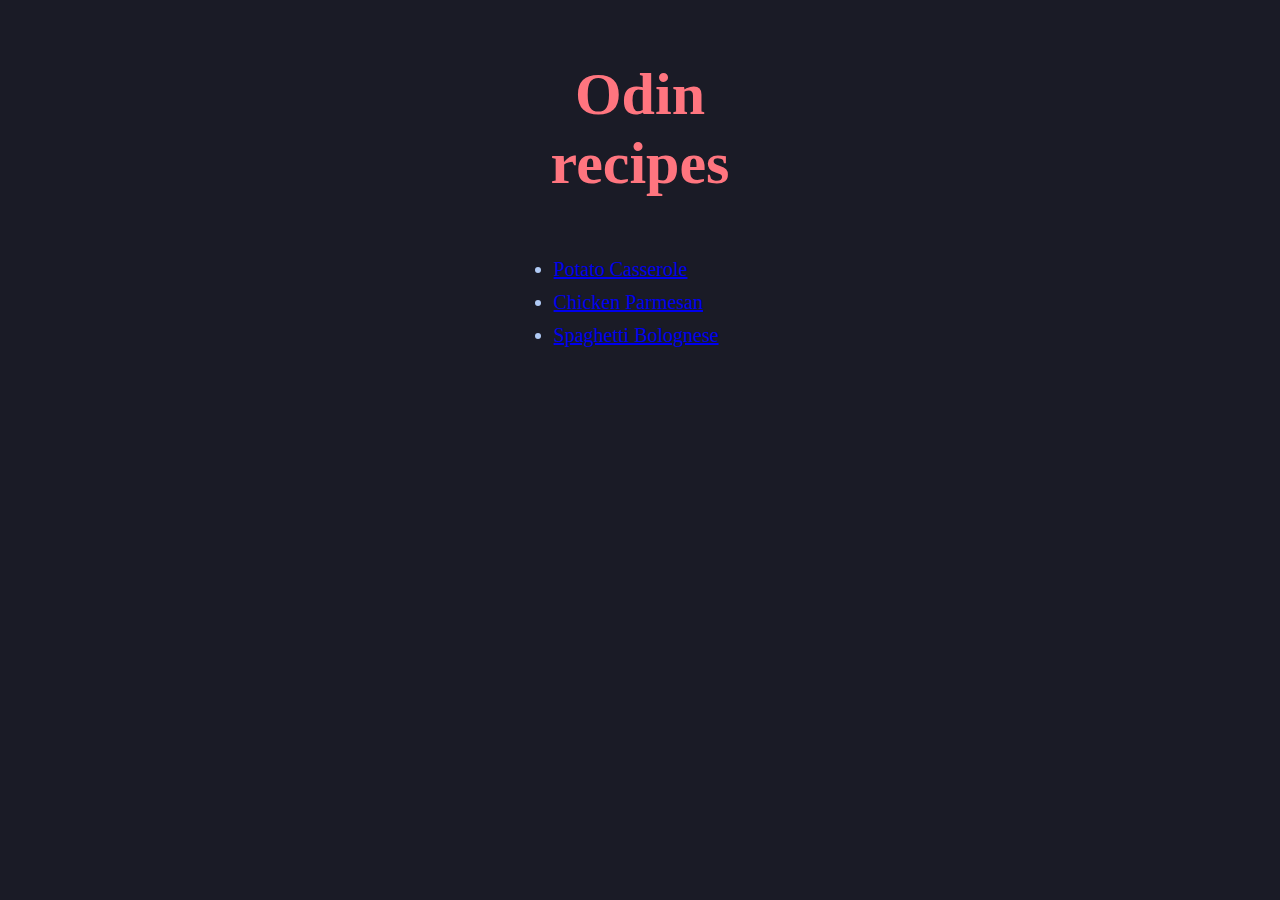
<file: index.html>
<!DOCTYPE html>
<html lang="en">

<head>
    <meta charset="UTF-8">
    <meta name="viewport" content="width=device-width, initial-scale=1.0">
    <title>Odin recipes</title>
    <link rel="stylesheet" href="./style.css" />
</head>

<body>
    <div class="Overview">
        <h1>
            Odin recipes
        </h1>
        <p>
        <ul>
            <li><a href="./recipes/potato_casserole.html">Potato Casserole</a> </li>
            <li><a href="./recipes/chicken_parmesan.html">Chicken Parmesan</a> </li>
            <li><a href="./recipes/spaghetti_bolognese.html">Spaghetti Bolognese</a> </li>
        </ul>
        </p>
    </div>
</body>

</html>
</file>
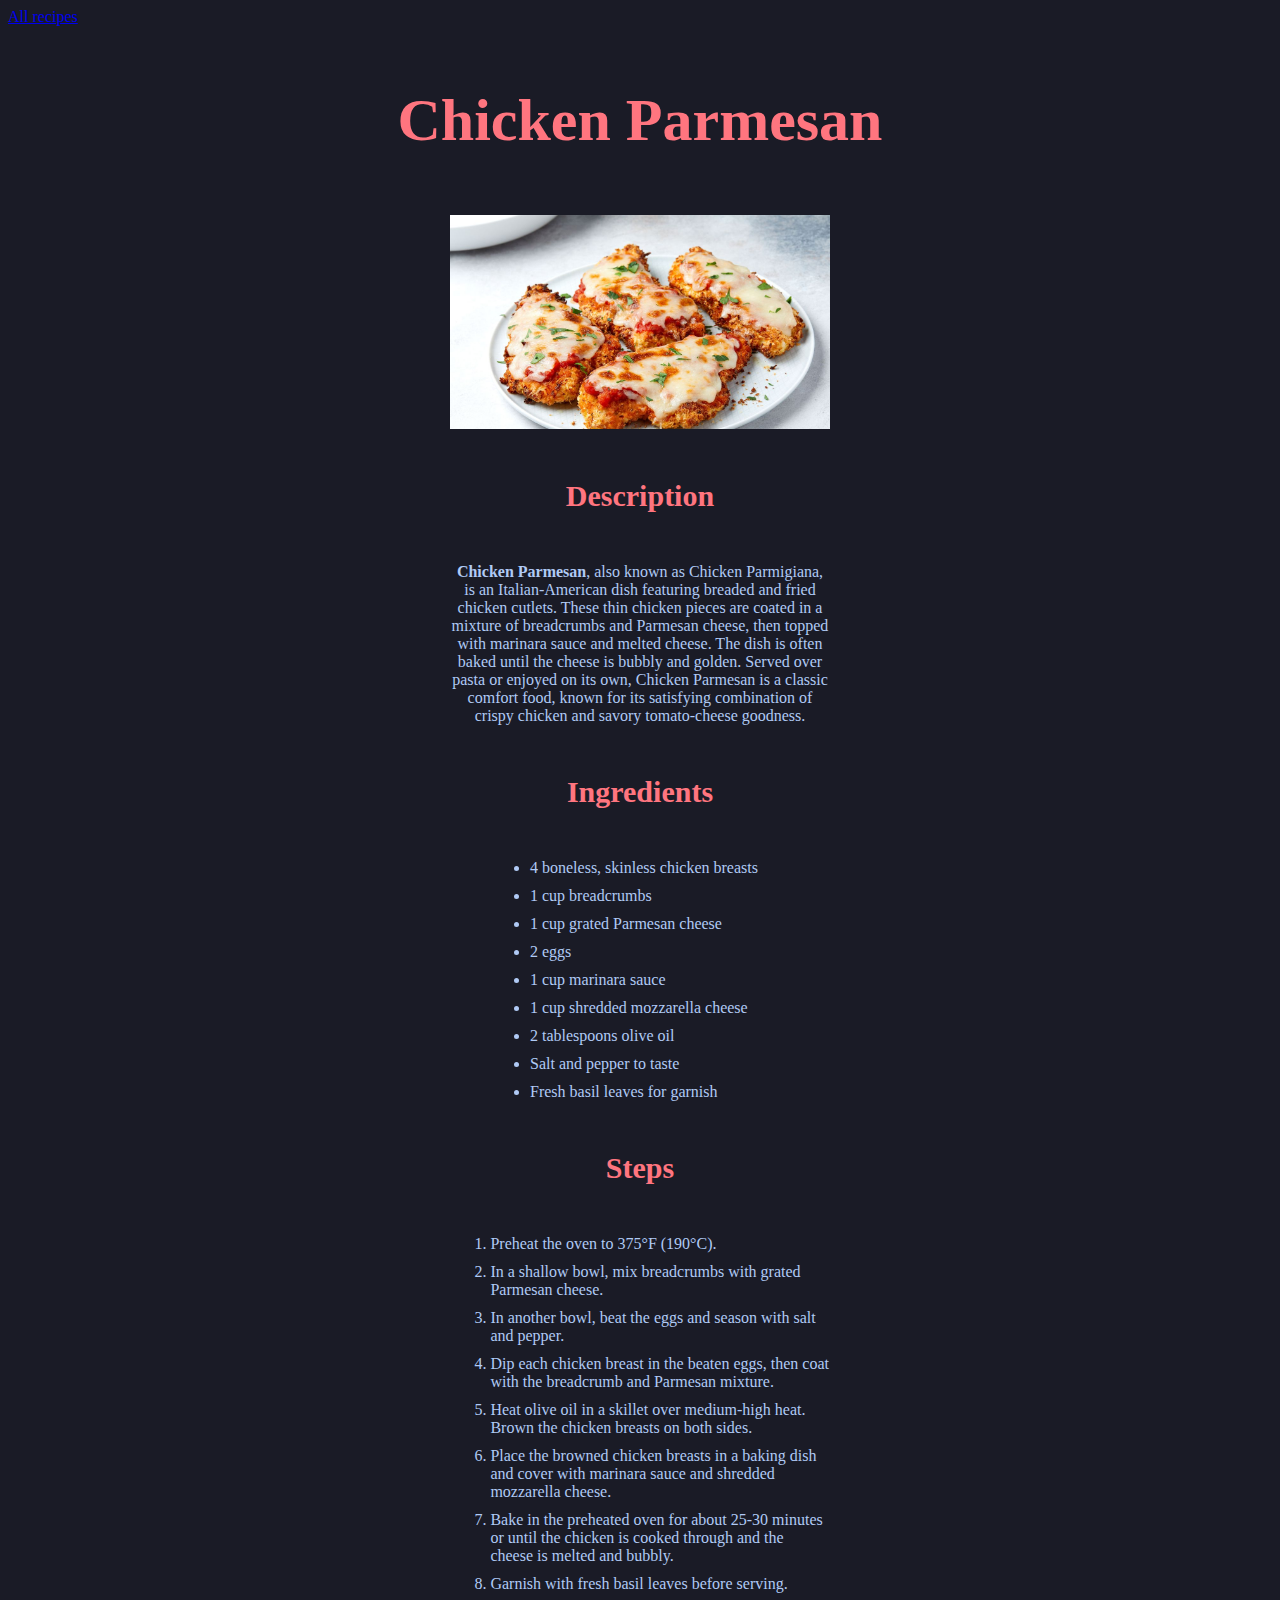
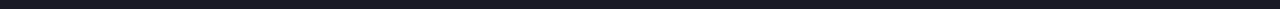
<file: recipes/chicken_parmesan.html>
<!DOCTYPE html>
<html lang="en">
  <head>
    <meta charset="UTF-8" />
    <meta name="viewport" content="width=device-width, initial-scale=1.0" />
    <title>Chicken Parmesan</title>
    <link rel="stylesheet" href="../style.css" />
  </head>

  <body>
    <a href="../index.html">All recipes</a>
    <h1>Chicken Parmesan</h1>
    <img
      src="../images/chicken_parmesan.jpg"
      alt="An image of 4 chicken breasts with cheese on them"
      width="1200"
      height="675"
    />

    <div class="Description">
      <h2>Description</h2>
      <strong>Chicken Parmesan</strong>, also known as Chicken Parmigiana, is an
      Italian-American dish featuring breaded and fried chicken cutlets. These
      thin chicken pieces are coated in a mixture of breadcrumbs and Parmesan
      cheese, then topped with marinara sauce and melted cheese. The dish is
      often baked until the cheese is bubbly and golden. Served over pasta or
      enjoyed on its own, Chicken Parmesan is a classic comfort food, known for
      its satisfying combination of crispy chicken and savory tomato-cheese
      goodness.
    </div>

    <div class="Ingredients">
      <h2>Ingredients</h2>
      <ul>
        <li>4 boneless, skinless chicken breasts</li>
        <li>1 cup breadcrumbs</li>
        <li>1 cup grated Parmesan cheese</li>
        <li>2 eggs</li>
        <li>1 cup marinara sauce</li>
        <li>1 cup shredded mozzarella cheese</li>
        <li>2 tablespoons olive oil</li>
        <li>Salt and pepper to taste</li>
        <li>Fresh basil leaves for garnish</li>
      </ul>
    </div>

    <div class="Steps">
      <h2>Steps</h2>
      <ol>
        <li>Preheat the oven to 375°F (190°C).</li>
        <li>In a shallow bowl, mix breadcrumbs with grated Parmesan cheese.</li>
        <li>In another bowl, beat the eggs and season with salt and pepper.</li>
        <li>
          Dip each chicken breast in the beaten eggs, then coat with the
          breadcrumb and Parmesan mixture.
        </li>
        <li>
          Heat olive oil in a skillet over medium-high heat. Brown the chicken
          breasts on both sides.
        </li>
        <li>
          Place the browned chicken breasts in a baking dish and cover with
          marinara sauce and shredded mozzarella cheese.
        </li>
        <li>
          Bake in the preheated oven for about 25-30 minutes or until the
          chicken is cooked through and the cheese is melted and bubbly.
        </li>

        <li>Garnish with fresh basil leaves before serving.</li>
      </ol>
    </div>
  </body>
</html>
</file>
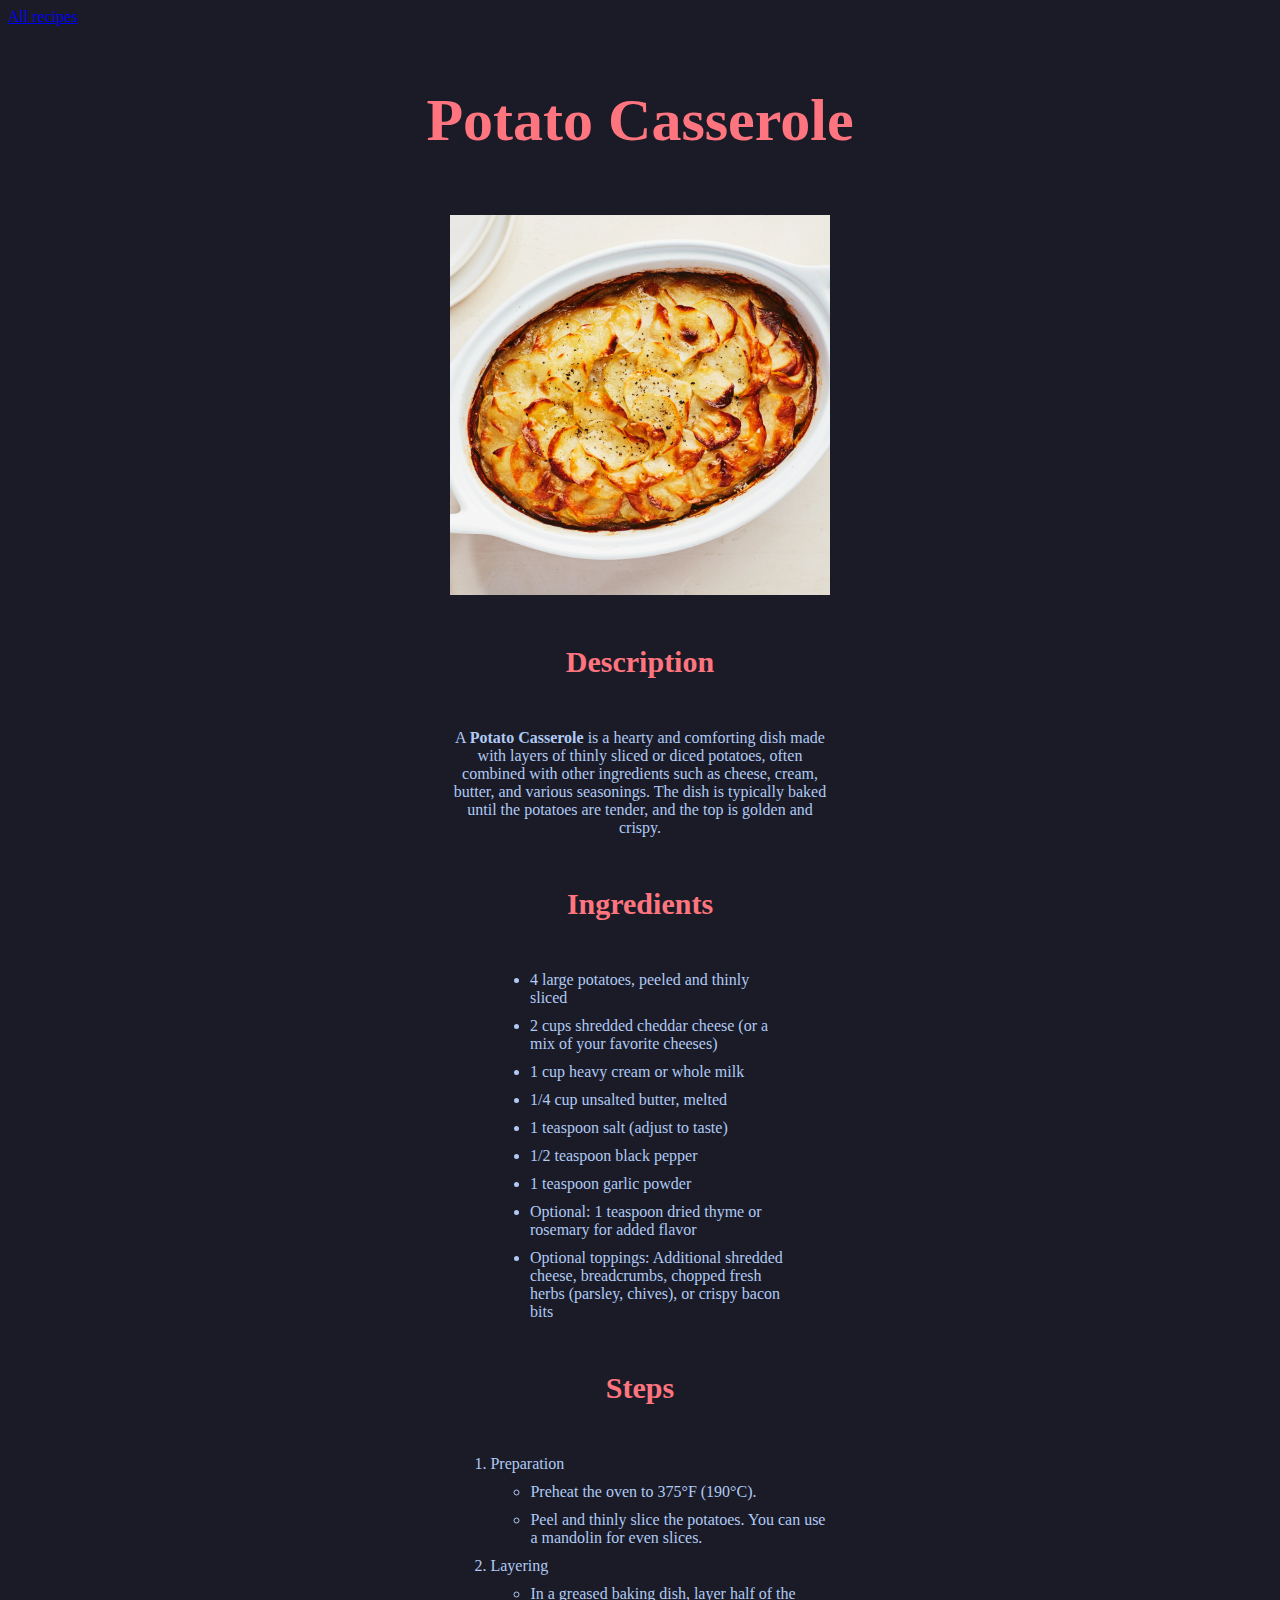
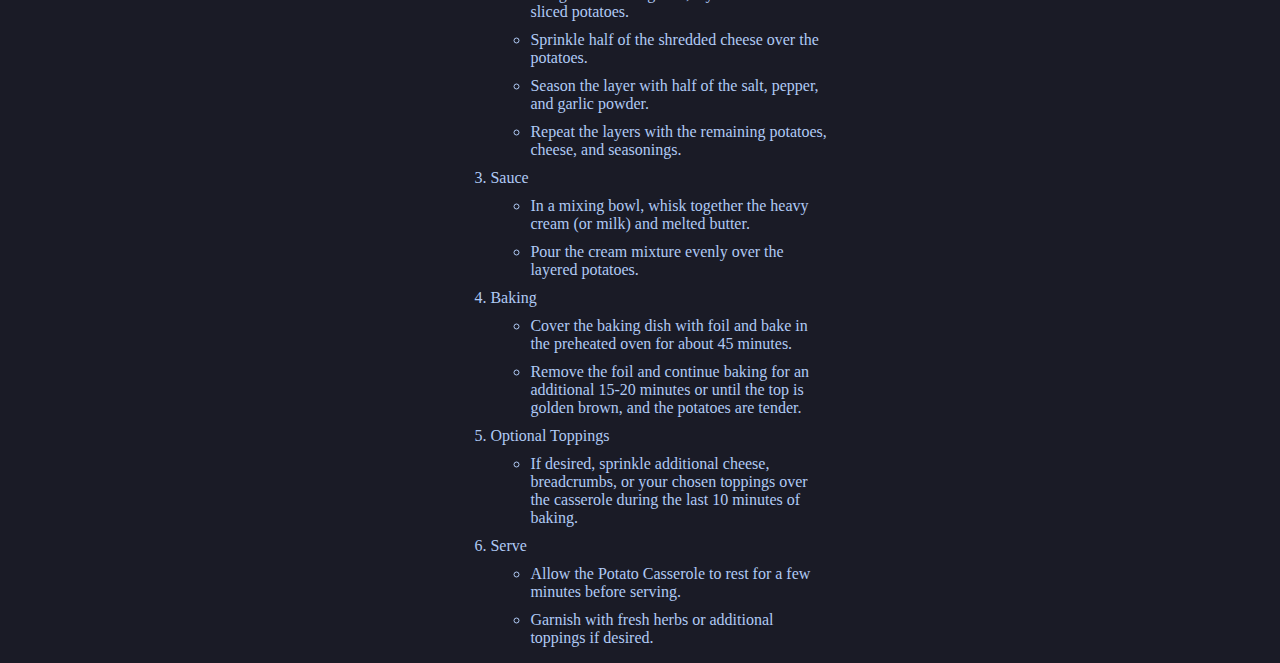
<file: recipes/potato_casserole.html>
<!DOCTYPE html>
<html lang="en">
  <head>
    <meta charset="UTF-8" />
    <meta name="viewport" content="width=device-width, initial-scale=1.0" />
    <title>Potato Casserole</title>
    <link rel="stylesheet" href="../style.css" />
  </head>

  <body>
    <a href="../index.html">All recipes</a>
    <h1>Potato Casserole</h1>
    <img
      src="../images/Potato-Casserole.webp"
      alt="An image of a potato casserole"
      width="600"
      height="600"
    />

    <div class="Description">
      <h2>Description</h2>
      A <strong>Potato Casserole</strong> is a hearty and comforting dish made
      with layers of thinly sliced or diced potatoes, often combined with other
      ingredients such as cheese, cream, butter, and various seasonings. The
      dish is typically baked until the potatoes are tender, and the top is
      golden and crispy.
    </div>

    <div class="Ingredients">
      <h2>Ingredients</h2>
      <ul>
        <li>4 large potatoes, peeled and thinly sliced</li>
        <li>
          2 cups shredded cheddar cheese (or a mix of your favorite cheeses)
        </li>
        <li>1 cup heavy cream or whole milk</li>
        <li>1/4 cup unsalted butter, melted</li>
        <li>1 teaspoon salt (adjust to taste)</li>
        <li>1/2 teaspoon black pepper</li>
        <li>1 teaspoon garlic powder</li>
        <li>Optional: 1 teaspoon dried thyme or rosemary for added flavor</li>
        <li>
          Optional toppings: Additional shredded cheese, breadcrumbs, chopped
          fresh herbs (parsley, chives), or crispy bacon bits
        </li>
      </ul>
    </div>

    <div class="Steps">
      <h2>Steps</h2>
      <ol>
        <li>Preparation</li>
        <ul>
          <li>Preheat the oven to 375°F (190°C).</li>
          <li>
            Peel and thinly slice the potatoes. You can use a mandolin for even
            slices.
          </li>
        </ul>
        <li>Layering</li>
        <ul>
          <li>In a greased baking dish, layer half of the sliced potatoes.</li>
          <li>Sprinkle half of the shredded cheese over the potatoes.</li>
          <li>
            Season the layer with half of the salt, pepper, and garlic powder.
          </li>
          <li>
            Repeat the layers with the remaining potatoes, cheese, and
            seasonings.
          </li>
        </ul>
        <li>Sauce</li>
        <ul>
          <li>
            In a mixing bowl, whisk together the heavy cream (or milk) and
            melted butter.
          </li>
          <li>Pour the cream mixture evenly over the layered potatoes.</li>
        </ul>
        <li>Baking</li>
        <ul>
          <li>
            Cover the baking dish with foil and bake in the preheated oven for
            about 45 minutes.
          </li>
          <li>
            Remove the foil and continue baking for an additional 15-20 minutes
            or until the top is golden brown, and the potatoes are tender.
          </li>
        </ul>
        <li>Optional Toppings</li>
        <ul>
          <li>
            If desired, sprinkle additional cheese, breadcrumbs, or your chosen
            toppings over the casserole during the last 10 minutes of baking.
          </li>
        </ul>
        <li>Serve</li>
        <ul>
          <li>
            Allow the Potato Casserole to rest for a few minutes before serving.
          </li>
          <li>Garnish with fresh herbs or additional toppings if desired.</li>
        </ul>
      </ol>
    </div>
  </body>
</html>
</file>
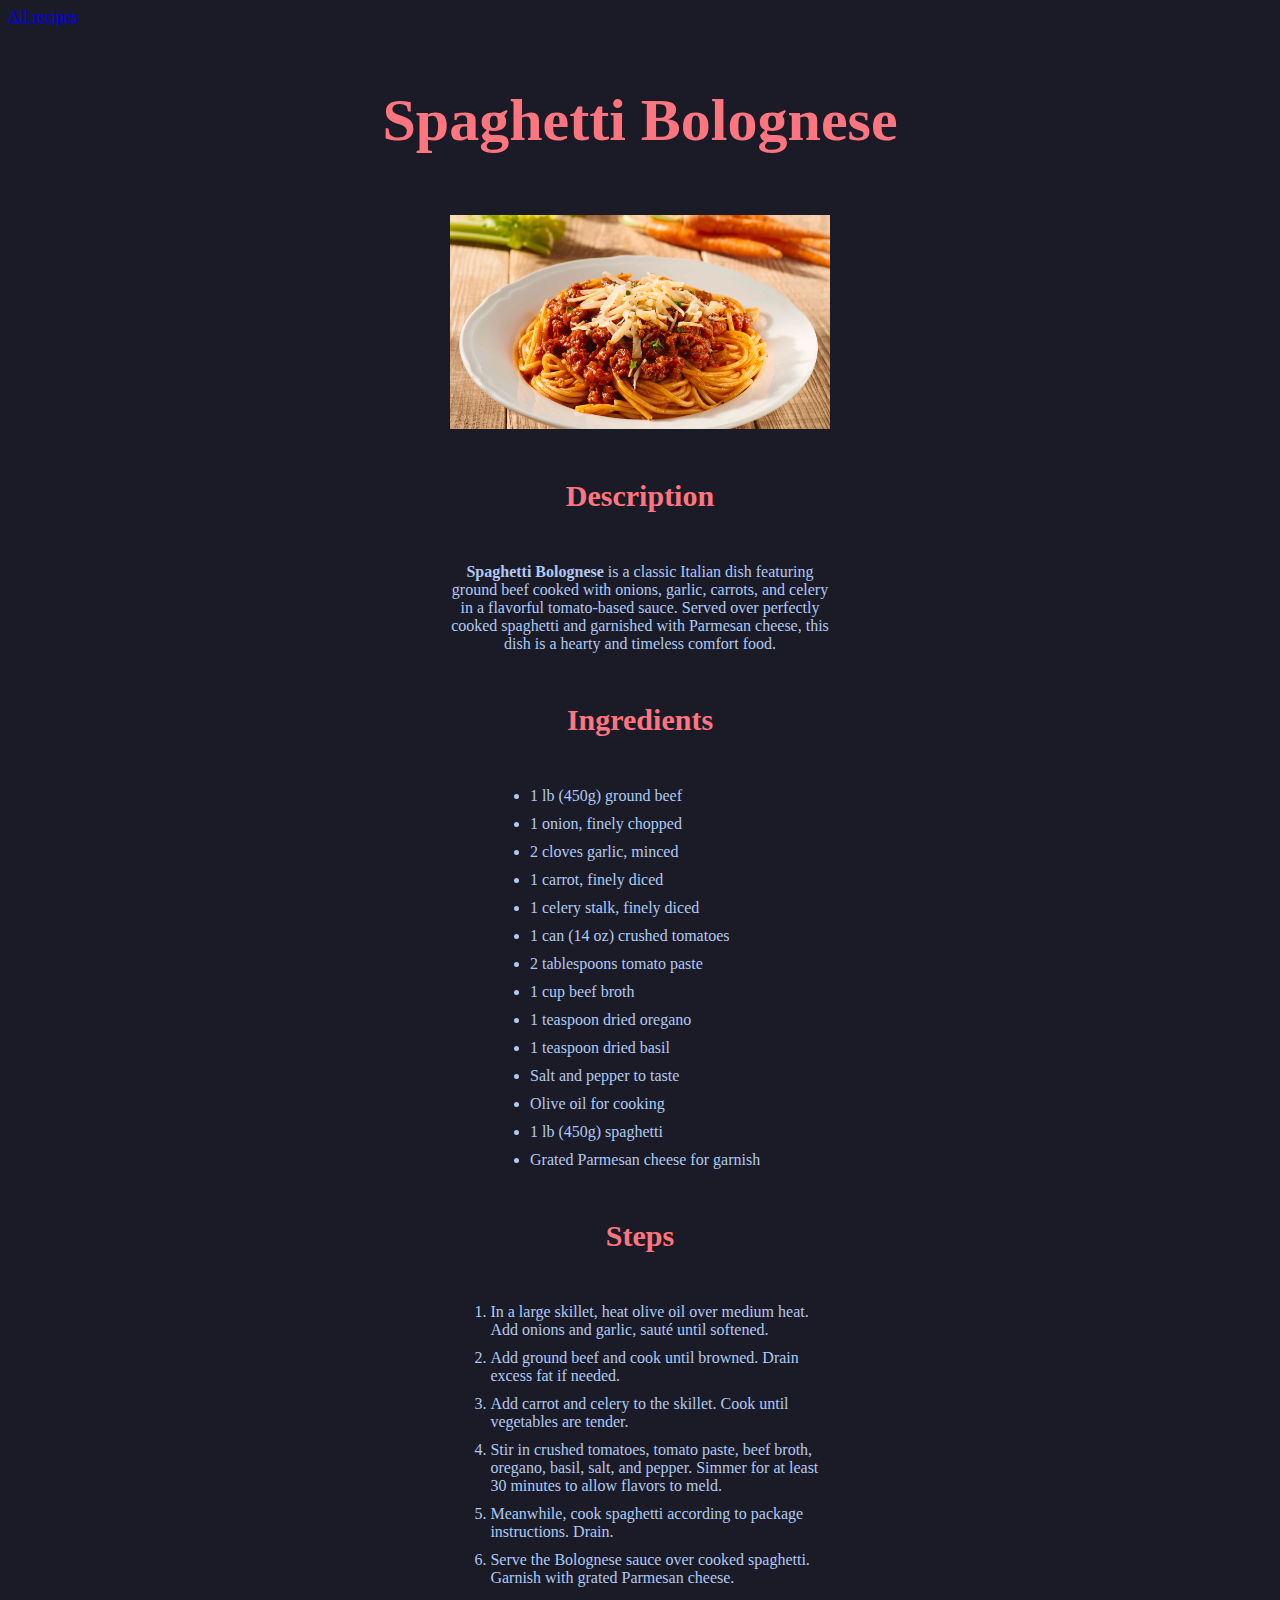
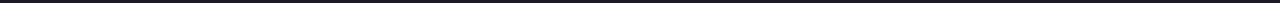
<file: recipes/spaghetti_bolognese.html>
<!DOCTYPE html>
<html lang="en">
  <head>
    <meta charset="UTF-8" />
    <meta name="viewport" content="width=device-width, initial-scale=1.0" />
    <title>Spaghetti Bolognese</title>
    <link rel="stylesheet" href="../style.css" />
  </head>
  <body>
    <a href="../index.html">All recipes</a>
    <h1>Spaghetti Bolognese</h1>
    <img
      src="../images/spaghetti_bolognese.avif"
      alt="An image of Spaghetti in a plate with Bolognese sauce and some cheese on it"
      width="1200"
      height="675"
    />

    <div class="Description">
      <h2>Description</h2>
      <strong>Spaghetti Bolognese</strong> is a classic Italian dish featuring
      ground beef cooked with onions, garlic, carrots, and celery in a flavorful
      tomato-based sauce. Served over perfectly cooked spaghetti and garnished
      with Parmesan cheese, this dish is a hearty and timeless comfort food.
    </div>

    <div class="Ingredients">
      <h2>Ingredients</h2>
      <ul>
        <li>1 lb (450g) ground beef</li>
        <li>1 onion, finely chopped</li>
        <li>2 cloves garlic, minced</li>
        <li>1 carrot, finely diced</li>
        <li>1 celery stalk, finely diced</li>
        <li>1 can (14 oz) crushed tomatoes</li>
        <li>2 tablespoons tomato paste</li>
        <li>1 cup beef broth</li>
        <li>1 teaspoon dried oregano</li>
        <li>1 teaspoon dried basil</li>
        <li>Salt and pepper to taste</li>
        <li>Olive oil for cooking</li>
        <li>1 lb (450g) spaghetti</li>
        <li>Grated Parmesan cheese for garnish</li>
      </ul>
    </div>

    <div class="Steps">
      <h2>Steps</h2>
      <ol>
        <li>
          In a large skillet, heat olive oil over medium heat. Add onions and
          garlic, sauté until softened.
        </li>
        <li>
          Add ground beef and cook until browned. Drain excess fat if needed.
        </li>
        <li>
          Add carrot and celery to the skillet. Cook until vegetables are
          tender.
        </li>
        <li>
          Stir in crushed tomatoes, tomato paste, beef broth, oregano, basil,
          salt, and pepper. Simmer for at least 30 minutes to allow flavors to
          meld.
        </li>
        <li>
          Meanwhile, cook spaghetti according to package instructions. Drain.
        </li>
        <li>
          Serve the Bolognese sauce over cooked spaghetti. Garnish with grated
          Parmesan cheese.
        </li>
      </ol>
    </div>
  </body>
</html>
</file>
<file: style.css>
body {
  font-family: cursive;
  background-color: #1a1b26;
  text-align: left;
  color: #b0caf5;
}

h1 {
  color: #ff757f;
  font-size: 60px;
  text-align: center;
  padding: 20px;
}

h2 {
  text-align: center;
  color: #ff757f;
  font-size: 30px;
  margin: 50px auto;
}

img {
  /* width: 40%; */
  max-width: 30%; /* Ensure the image does not exceed its natural size */
  height: auto; /* Maintain the image's aspect ratio */
  margin: 0 auto;
  display: block;
  min-width: 300px;
}

.Description {
  text-align: center;
  box-sizing: border-box;
  width: 30%;
  margin: 0 auto;
  min-width: 300px;
}

.Ingredients {
  text-align: auto;
  box-sizing: border-box;
  width: 20%;
  margin: 0 auto;
  min-width: 300px;
}

.Steps {
  text-align: left;
  box-sizing: border-box;
  width: 30%;
  margin: 0 auto;
  min-width: 300px;
}

.Overview {
  text-align: left;
  box-sizing: border-box;
  width: 20%;
  margin: 0 auto;
  font-size: 20px;
}

li {
  margin: 10px auto;
}
</file>
